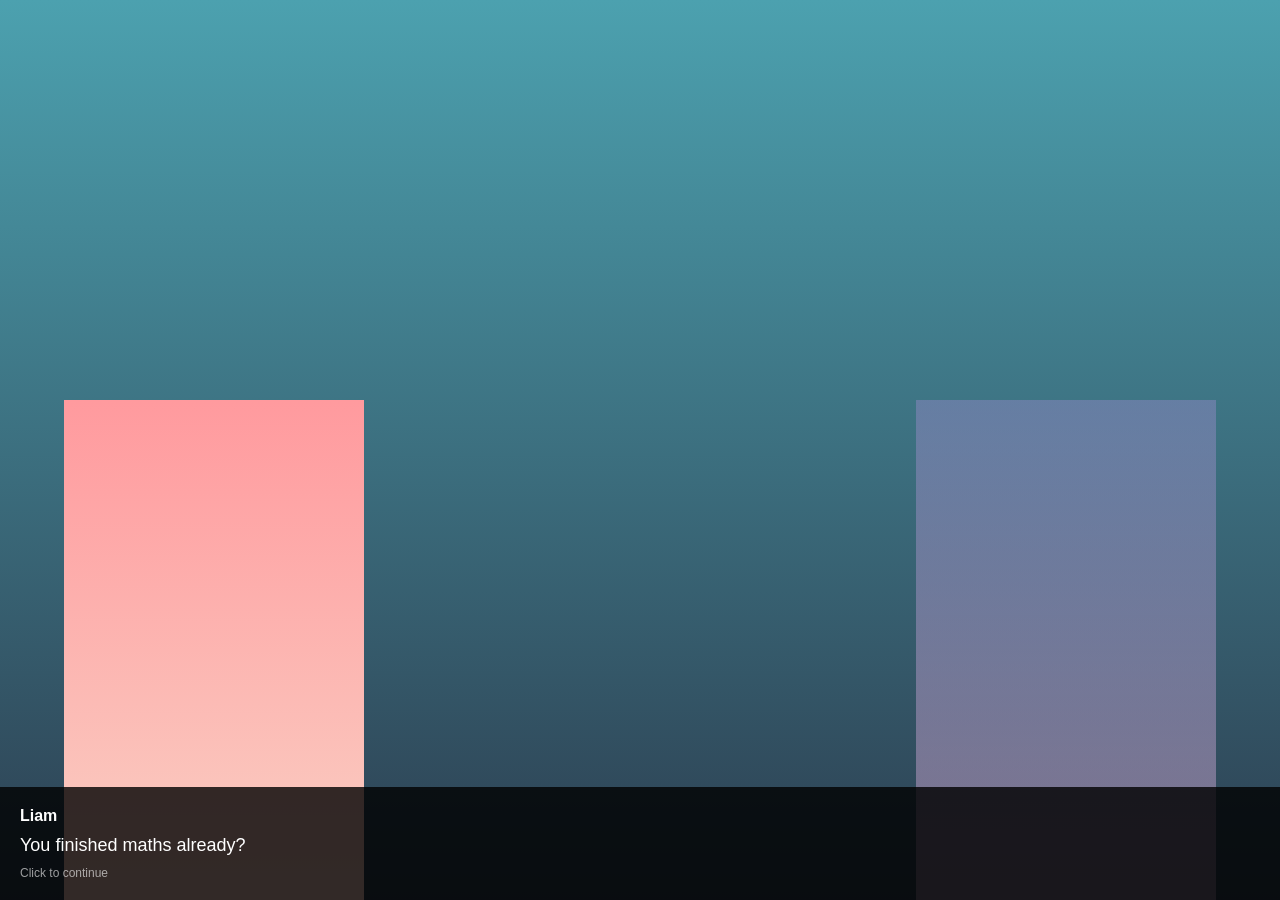
<file: WebVisualNovel/index.html>
<!DOCTYPE html>
<html lang="en">
<head>
    <meta charset="UTF-8">
    <title>After School</title>
    <link rel="stylesheet" href="style.css">
</head>
<body>

    <div class="game">

        <div class="background"></div>

        <div class="character left" id="charLeft"></div>
        <div class="character right" id="charRight"></div>

        <div class="dialogue-box" onclick="nextLine()">
            <div class="name" id="name"></div>
            <div class="text" id="text"></div>
            <div class="hint">Click to continue</div>
        </div>

    </div>

<script src="script.js"></script>
</body>
</html>
</file>
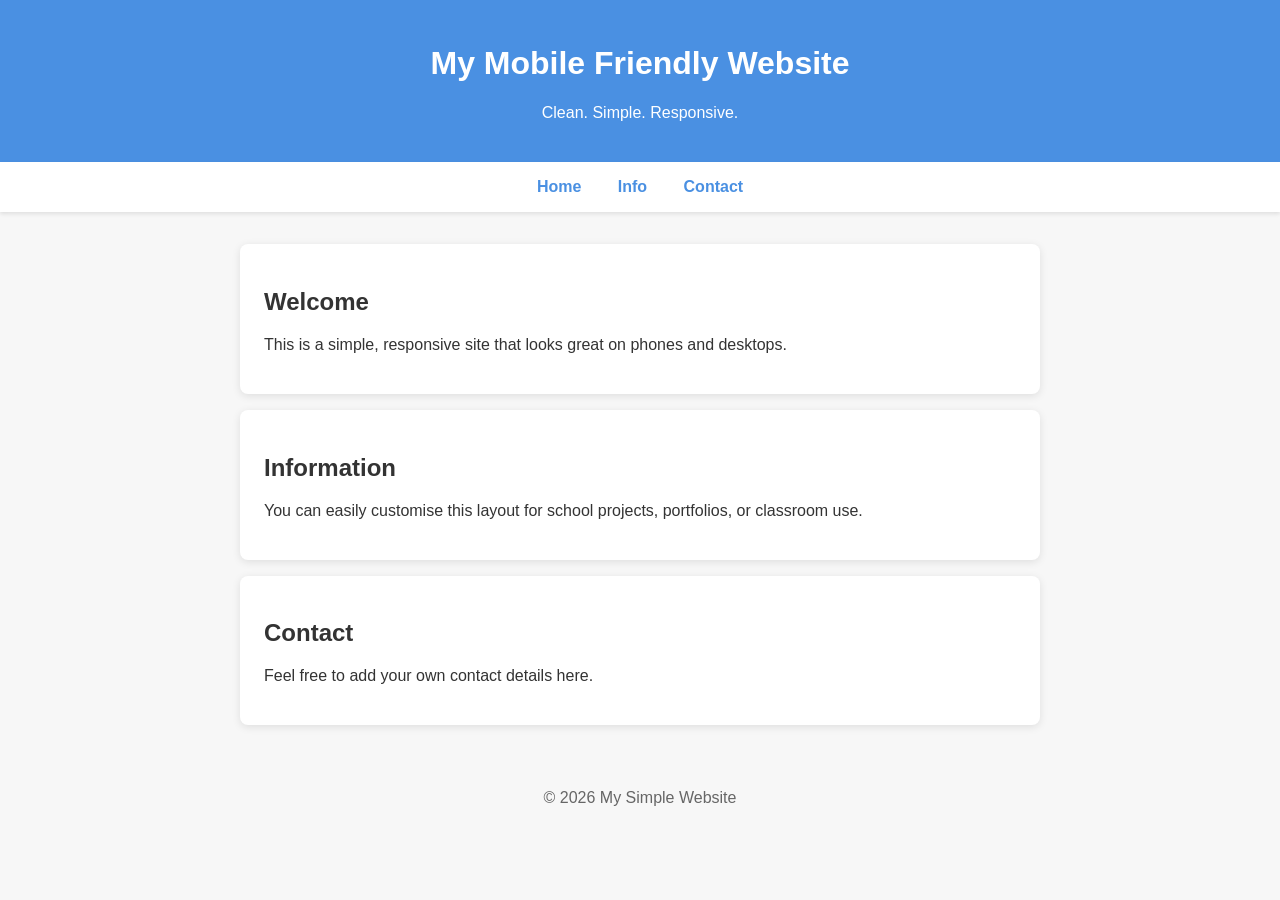
<file: responsivepage.html>
<!DOCTYPE html>
<html lang="en">
<head>
    <meta charset="UTF-8">
    <meta name="viewport" content="width=device-width, initial-scale=1.0">
    <title>Simple Mobile Friendly Site</title>

    <style>
        body {
            margin: 0;
            font-family: Arial, sans-serif;
            background: #f7f7f7;
            color: #333;
        }

        header {
            background: #4a90e2;
            color: white;
            text-align: center;
            padding: 1.5rem;
        }

        nav {
            background: #fff;
            padding: 1rem;
            box-shadow: 0 2px 4px rgba(0,0,0,0.1);
            text-align: center;
        }

        nav a {
            margin: 0 1rem;
            text-decoration: none;
            color: #4a90e2;
            font-weight: bold;
        }

        .container {
            max-width: 800px;
            margin: auto;
            padding: 1rem;
        }

        .card {
            background: #fff;
            padding: 1.5rem;
            margin: 1rem 0;
            border-radius: 8px;
            box-shadow: 0 2px 8px rgba(0,0,0,0.1);
        }

        footer {
            text-align: center;
            padding: 1rem;
            color: #666;
        }

        /* Mobile adjustments */
        @media (max-width: 600px) {
            nav a {
                display: block;
                margin: 0.5rem 0;
            }
        }
    </style>
</head>

<body>
    <header>
        <h1>My Mobile Friendly Website</h1>
        <p>Clean. Simple. Responsive.</p>
    </header>

    <nav>
        <a href="#home">Home</a>
        <a href="#info">Info</a>
        <a href="#contact">Contact</a>
    </nav>

    <div class="container">
        <div class="card" id="home">
            <h2>Welcome</h2>
            <p>This is a simple, responsive site that looks great on phones and desktops.</p>
        </div>

        <div class="card" id="info">
            <h2>Information</h2>
            <p>You can easily customise this layout for school projects, portfolios, or classroom use.</p>
        </div>

        <div class="card" id="contact">
            <h2>Contact</h2>
            <p>Feel free to add your own contact details here.</p>
        </div>
    </div>

    <footer>
        <p>© 2026 My Simple Website</p>
    </footer>

</body>
</html>
</file>
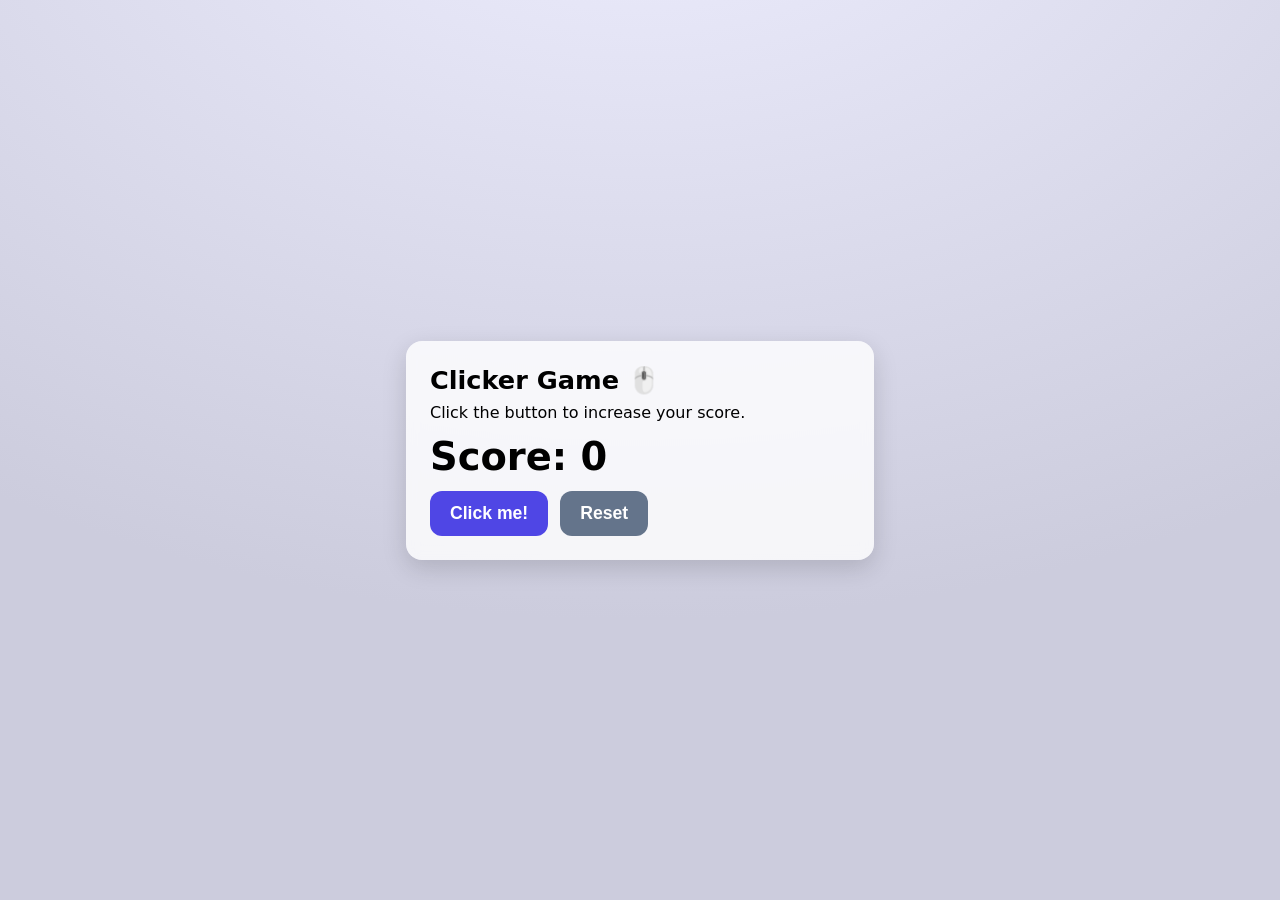
<file: WebMouseClicker/Task1_Index.html>
<!DOCTYPE html>
<html lang="en">
<head>
  <meta charset="UTF-8" />
  <meta name="viewport" content="width=device-width, initial-scale=1" />
  <title>Clicker Game (v1)</title>
  <style>
    :root { color-scheme: light dark; }
    body {
      font-family: system-ui, -apple-system, Segoe UI, Roboto, Arial, sans-serif;
      display: grid; place-items: center; min-height: 100dvh; margin: 0;
      background: radial-gradient(1200px 800px at 50% -20%, #eef, #dde, #ccd);
    }
    .card {
      background: rgba(255,255,255,0.8);
      backdrop-filter: blur(6px);
      border-radius: 16px; padding: 24px; box-shadow: 0 8px 24px rgba(0,0,0,0.15);
      max-width: 420px; width: 92%;
    }
    h1 { margin: 0 0 8px; font-size: 1.6rem; }
    p { margin: 0.5rem 0; }
    .count { font-size: 2.4rem; font-weight: 700; margin: 12px 0; }
    .btn {
      display: inline-flex; align-items: center; justify-content: center;
      gap: .5rem; padding: 12px 20px; border-radius: 12px; border: none; cursor: pointer;
      background: #4f46e5; color: white; font-size: 1.1rem; font-weight: 600;
    }
    .btn:active { transform: translateY(1px); }
    .row { display: flex; gap: 12px; flex-wrap: wrap; margin-top: 12px; }
    .btn.secondary { background: #64748b; }
    .sr-only {
      position: absolute; width: 1px; height: 1px; padding: 0; margin: -1px; overflow: hidden;
      clip: rect(0,0,0,0); white-space: nowrap; border: 0;
    }
  </style>
</head>
<body>
  <main class="card">
    <h1>Clicker Game <span aria-hidden="true">🖱️</span></h1>
    <p id="desc">Click the button to increase your score.</p>
    <div class="count" aria-live="polite" aria-atomic="true">
      Score: <span id="score">0</span>
    </div>

    <div class="row">
      <button id="clickBtn" class="btn" aria-describedby="desc">Click me!</button>
      <button id="resetBtn" class="btn secondary">Reset</button>
    </div>

    <p class="sr-only" id="a11yStatus" aria-live="polite"></p>
  </main>

  <script>
    // === State (structured data) ===
    let score = 0;

    // === Elements ===
    const scoreEl = document.getElementById('score');
    const clickBtn = document.getElementById('clickBtn');
    const resetBtn = document.getElementById('resetBtn');
    const a11yStatus = document.getElementById('a11yStatus');

    // === Functions ===
    function updateScore(newScore) {
      score = newScore;
      scoreEl.textContent = String(score);
      a11yStatus.textContent = `Score is now ${score}.`;
    }

    // === Event Handlers ===
    clickBtn.addEventListener('click', () => updateScore(score + 1));
    // Keyboard accessibility (Space/Enter)
    clickBtn.addEventListener('keydown', (e) => {
      if (e.key === ' ' || e.key === 'Enter') {
        e.preventDefault();
        updateScore(score + 1);
      }
    });

    resetBtn.addEventListener('click', () => updateScore(0));
  </script>
</body>
</html>
</file>
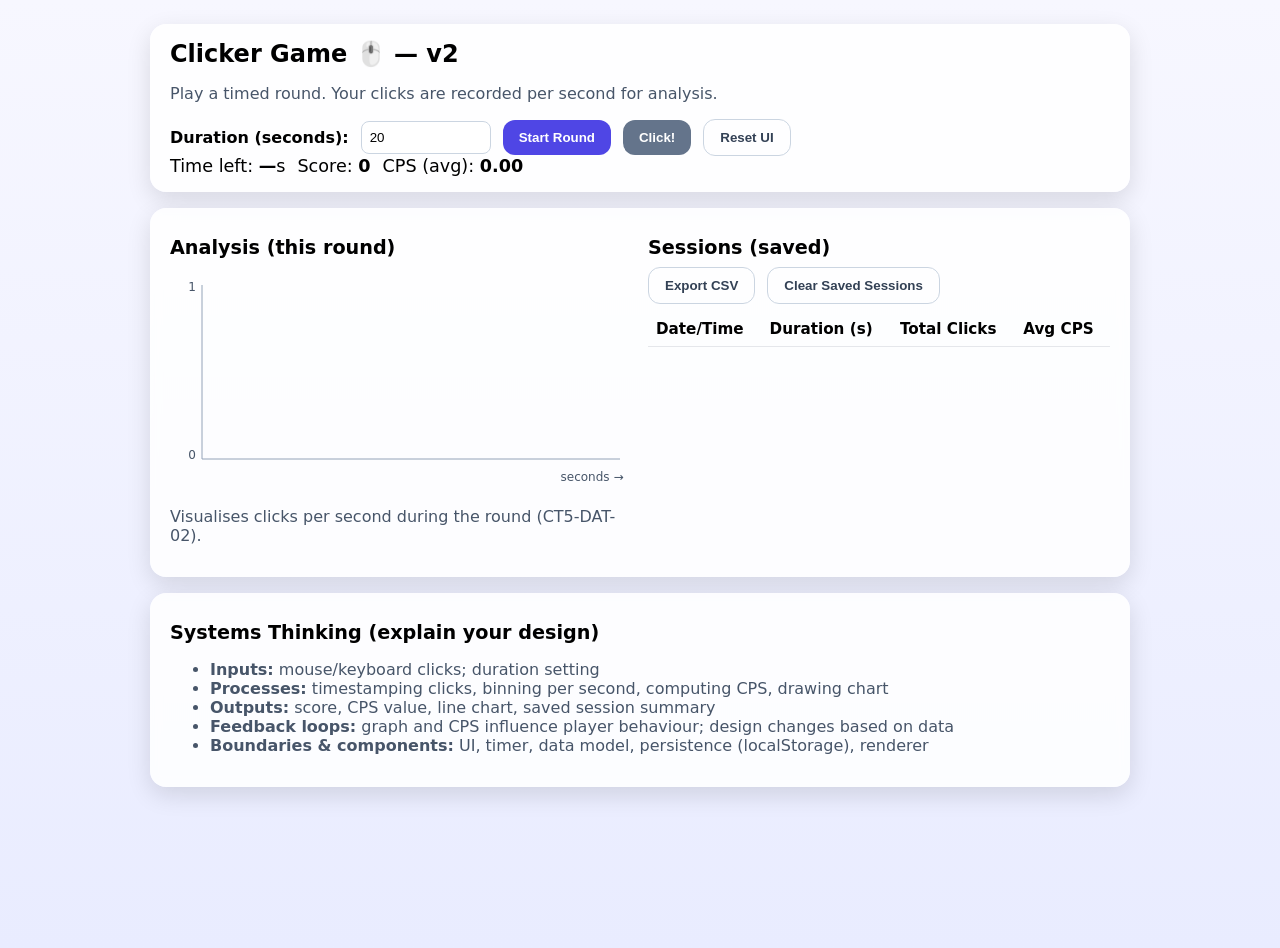
<file: WebMouseClicker/Task2_index.html>
<!DOCTYPE html>
<html lang="en">
<head>
  <meta charset="UTF-8" />
  <meta name="viewport" content="width=device-width, initial-scale=1" />
  <title>Clicker Game (v2 – Data & Visualisation)</title>
  <style>
    :root { color-scheme: light dark; }
    body { font-family: system-ui, -apple-system, Segoe UI, Roboto, Arial, sans-serif;
      display: grid; place-items: start center; min-height: 100dvh; margin: 0; padding: 24px;
      background: linear-gradient(180deg, #f7f7ff, #e9ecff);
    }
    .wrap { width: 100%; max-width: 980px; display: grid; gap: 16px; }
    .card {
      background: rgba(255,255,255,0.85); backdrop-filter: blur(6px);
      border-radius: 16px; padding: 16px 20px; box-shadow: 0 8px 24px rgba(0,0,0,0.12);
    }
    h1 { margin: 0 0 8px; font-size: 1.5rem; }
    h2 { margin: 12px 0 8px; font-size: 1.2rem; }
    .row { display: flex; gap: 12px; flex-wrap: wrap; align-items: center; }
    .btn {
      background: #4f46e5; color: white; border: none; border-radius: 12px;
      padding: 10px 16px; font-weight: 600; cursor: pointer;
    }
    .btn.secondary { background: #64748b; }
    .btn.ghost { background: transparent; color: #334155; border: 1px solid #cbd5e1; }
    label { font-weight: 600; }
    input[type="number"] { padding: 8px; border-radius: 8px; border: 1px solid #cbd5e1; width: 7rem; }
    .stat { font-size: 1.1rem; }
    table { width: 100%; border-collapse: collapse; }
    th, td { text-align: left; padding: 8px; border-bottom: 1px solid #e5e7eb; font-size: .95rem; }
    canvas { width: 100%; height: 220px; block-size: 220px; }
    .muted { color: #475569; }
    .sr-only { position: absolute; width: 1px; height: 1px; padding: 0; margin: -1px; overflow: hidden; clip: rect(0,0,0,0); white-space: nowrap; border: 0; }
    .grid { display: grid; grid-template-columns: 1fr; gap: 16px; }
    @media (min-width: 900px) {
      .grid { grid-template-columns: 1fr 1fr; }
    }
  </style>
</head>
<body>
  <div class="wrap">
    <section class="card">
      <h1>Clicker Game <span aria-hidden="true">🖱️</span> — v2</h1>
      <p id="desc" class="muted">Play a timed round. Your clicks are recorded per second for analysis.</p>
      <div class="row">
        <label for="duration">Duration (seconds):</label>
        <input id="duration" type="number" min="5" max="120" step="5" value="20" />
        <button id="startBtn" class="btn">Start Round</button>
        <button id="clickBtn" class="btn secondary" disabled aria-describedby="desc">Click!</button>
        <button id="resetBtn" class="btn ghost">Reset UI</button>
      </div>
      <div class="row">
        <div class="stat">Time left: <strong><span id="timeLeft">—</span></strong>s</div>
        <div class="stat">Score: <strong><span id="score">0</span></strong></div>
        <div class="stat">CPS (avg): <strong><span id="avgCps">0.00</span></strong></div>
      </div>
      <p class="sr-only" id="a11yStatus" aria-live="polite"></p>
    </section>

    <section class="card grid" aria-labelledby="analysisTitle">
      <div>
        <h2 id="analysisTitle">Analysis (this round)</h2>
        <canvas id="chart" aria-label="Clicks per second line chart" role="img"></canvas>
        <p class="muted">Visualises clicks per second during the round (CT5-DAT-02).</p>
      </div>
      <div>
        <h2>Sessions (saved)</h2>
        <div class="row" style="margin-bottom:8px;">
          <button id="exportCsvBtn" class="btn ghost">Export CSV</button>
          <button id="clearSessionsBtn" class="btn ghost">Clear Saved Sessions</button>
        </div>
        <table>
          <thead>
            <tr>
              <th>Date/Time</th>
              <th>Duration (s)</th>
              <th>Total Clicks</th>
              <th>Avg CPS</th>
            </tr>
          </thead>
          <tbody id="sessionsTbody"></tbody>
        </table>
      </div>
    </section>

    <section class="card">
      <h2>Systems Thinking (explain your design)</h2>
      <ul class="muted">
        <li><strong>Inputs:</strong> mouse/keyboard clicks; duration setting</li>
        <li><strong>Processes:</strong> timestamping clicks, binning per second, computing CPS, drawing chart</li>
        <li><strong>Outputs:</strong> score, CPS value, line chart, saved session summary</li>
        <li><strong>Feedback loops:</strong> graph and CPS influence player behaviour; design changes based on data</li>
        <li><strong>Boundaries & components:</strong> UI, timer, data model, persistence (localStorage), renderer</li>
      </ul>
    </section>
  </div>

  <script>
    // ===== Data Model =====
    // Each round captures timestamps, then we aggregate to clicks-per-second.
    let running = false;
    let startTime = 0;
    let endTime = 0;
    let timerId = null;
    let score = 0;
    let durationSec = 20;
    let clickTimestamps = []; // ms, relative to start
    const sessionsKey = "clicker:sessions"; // localStorage key

    // ===== Elements =====
    const durationInput = document.getElementById('duration');
    const startBtn = document.getElementById('startBtn');
    const clickBtn = document.getElementById('clickBtn');
    const resetBtn = document.getElementById('resetBtn');
    const timeLeftEl = document.getElementById('timeLeft');
    const scoreEl = document.getElementById('score');
    const avgCpsEl = document.getElementById('avgCps');
    const a11yStatus = document.getElementById('a11yStatus');
    const chartCanvas = document.getElementById('chart');
    const sessionsTbody = document.getElementById('sessionsTbody');
    const exportCsvBtn = document.getElementById('exportCsvBtn');
    const clearSessionsBtn = document.getElementById('clearSessionsBtn');

    // ===== Utilities =====
    const clamp = (v, min, max) => Math.max(min, Math.min(max, v));
    function formatDate(ts) {
      const d = new Date(ts);
      return d.toLocaleString();
    }
    function saveSession(session) {
      const arr = JSON.parse(localStorage.getItem(sessionsKey) || "[]");
      arr.unshift(session);
      localStorage.setItem(sessionsKey, JSON.stringify(arr));
      renderSessions();
    }
    function getSessions() {
      return JSON.parse(localStorage.getItem(sessionsKey) || "[]");
    }
    function clearSessions() {
      localStorage.removeItem(sessionsKey);
      renderSessions();
    }

    // Convert timestamps to clicks per second bins
    function toCpsSeries(timestamps, totalSeconds) {
      const bins = Array.from({ length: totalSeconds }, () => 0);
      for (const t of timestamps) {
        const s = Math.floor(t / 1000);
        if (s >= 0 && s < totalSeconds) bins[s] += 1;
      }
      return bins; // e.g., [3,1,0,5,...]
    }

    // ===== Chart (vanilla canvas) =====
    function drawLineChart(canvas, data) {
      const dpr = window.devicePixelRatio || 1;
      const width = canvas.clientWidth;
      const height = canvas.clientHeight || 220;
      canvas.width = Math.floor(width * dpr);
      canvas.height = Math.floor(height * dpr);
      const ctx = canvas.getContext('2d');
      ctx.scale(dpr, dpr);

      // Clear
      ctx.clearRect(0, 0, width, height);

      const padding = { top: 18, right: 12, bottom: 28, left: 32 };
      const innerW = width - padding.left - padding.right;
      const innerH = height - padding.top - padding.bottom;

      const maxY = Math.max(1, ...data); // avoid zero range
      const stepX = data.length > 1 ? innerW / (data.length - 1) : innerW;

      // Axes
      ctx.strokeStyle = '#94a3b8';
      ctx.lineWidth = 1;
      ctx.beginPath();
      // y-axis
      ctx.moveTo(padding.left, padding.top);
      ctx.lineTo(padding.left, height - padding.bottom);
      // x-axis
      ctx.moveTo(padding.left, height - padding.bottom);
      ctx.lineTo(width - padding.right, height - padding.bottom);
      ctx.stroke();

      // Y labels (0 and max)
      ctx.fillStyle = '#475569';
      ctx.font = '12px system-ui';
      ctx.textAlign = 'right';
      ctx.fillText(String(maxY), padding.left - 6, padding.top + 6);
      ctx.fillText('0', padding.left - 6, height - padding.bottom);

      // X labels (seconds)
      ctx.textAlign = 'center';
      ctx.fillText('seconds →', width - padding.right - 28, height - 6);

      // Line
      ctx.strokeStyle = '#4f46e5';
      ctx.lineWidth = 2;
      ctx.beginPath();
      data.forEach((y, i) => {
        const xPos = padding.left + i * stepX;
        const yPos = padding.top + (1 - y / maxY) * innerH;
        if (i === 0) ctx.moveTo(xPos, yPos);
        else ctx.lineTo(xPos, yPos);
      });
      ctx.stroke();

      // Points
      ctx.fillStyle = '#4f46e5';
      data.forEach((y, i) => {
        const xPos = padding.left + i * stepX;
        const yPos = padding.top + (1 - y / maxY) * innerH;
        ctx.beginPath();
        ctx.arc(xPos, yPos, 2.5, 0, Math.PI * 2);
        ctx.fill();
      });
    }

    function renderSessions() {
      const rows = getSessions().map(s => {
        const tr = document.createElement('tr');
        tr.innerHTML = `
          <td>${formatDate(s.startedAt)}</td>
          <td>${s.duration}</td>
          <td>${s.totalClicks}</td>
          <td>${s.avgCps.toFixed(2)}</td>
        `;
        return tr;
      });
      sessionsTbody.replaceChildren(...rows);
    }

    function exportCSV(sessions) {
      const header = ["startedAt", "duration", "totalClicks", "avgCps"];
      const lines = [header.join(",")];
      for (const s of sessions) {
        lines.push([new Date(s.startedAt).toISOString(), s.duration, s.totalClicks, s.avgCps.toFixed(4)].join(","));
      }
      const blob = new Blob([lines.join("\n")], { type: "text/csv" });
      const url = URL.createObjectURL(blob);
      const a = document.createElement('a');
      a.href = url;
      a.download = "clicker_sessions.csv";
      document.body.appendChild(a);
      a.click();
      a.remove();
      URL.revokeObjectURL(url);
    }

    // ===== Round lifecycle =====
    function startRound() {
      if (running) return;
      durationSec = clamp(parseInt(durationInput.value || "20", 10), 5, 120);
      running = true;
      score = 0;
      clickTimestamps = [];
      startTime = performance.now();
      endTime = startTime + durationSec * 1000;
      clickBtn.disabled = false;
      startBtn.disabled = true;
      durationInput.disabled = true;
      updateUI();

      a11yStatus.textContent = `Round started for ${durationSec} seconds.`;

      // Tick timer
      timerId = setInterval(() => {
        const now = performance.now();
        const remainMs = Math.max(0, endTime - now);
        timeLeftEl.textContent = (remainMs / 1000).toFixed(1);
        if (remainMs <= 0) stopRound();
      }, 100);
    }

    function stopRound() {
      if (!running) return;
      running = false;
      clearInterval(timerId);
      timerId = null;
      clickBtn.disabled = true;
      startBtn.disabled = false;
      durationInput.disabled = false;
      timeLeftEl.textContent = "0.0";

      // Analyse
      const cpsSeries = toCpsSeries(clickTimestamps, durationSec);
      const totalClicks = score;
      const avgCps = totalClicks / durationSec;
      avgCpsEl.textContent = avgCps.toFixed(2);
      drawLineChart(chartCanvas, cpsSeries);

      // Save session summary
      saveSession({
        startedAt: Date.now() - durationSec * 1000,
        duration: durationSec,
        totalClicks,
        avgCps
      });

      a11yStatus.textContent = `Round finished. Total clicks ${totalClicks}. Average CPS ${avgCps.toFixed(2)}.`;
    }

    function updateUI() {
      scoreEl.textContent = String(score);
      timeLeftEl.textContent = running ? ((endTime - performance.now()) / 1000).toFixed(1) : "—";
      if (!running) avgCpsEl.textContent = "0.00";
    }

    // ===== Events =====
    startBtn.addEventListener('click', startRound);
    clickBtn.addEventListener('click', () => {
      if (!running) return;
      const now = performance.now();
      clickTimestamps.push(now - startTime);
      score += 1;
      scoreEl.textContent = String(score);
    });
    clickBtn.addEventListener('keydown', (e) => {
      if ((e.key === ' ' || e.key === 'Enter') && running) {
        e.preventDefault();
        const now = performance.now();
        clickTimestamps.push(now - startTime);
        score += 1;
        scoreEl.textContent = String(score);
      }
    });
    resetBtn.addEventListener('click', () => {
      if (running) stopRound();
      score = 0; clickTimestamps = [];
      avgCpsEl.textContent = "0.00";
      drawLineChart(chartCanvas, []);
      updateUI();
      a11yStatus.textContent = 'UI reset.';
    });
    exportCsvBtn.addEventListener('click', () => exportCSV(getSessions()));
    clearSessionsBtn.addEventListener('click', () => {
      clearSessions();
      a11yStatus.textContent = 'Saved sessions cleared.';
    });

    // Init
    renderSessions();
    drawLineChart(chartCanvas, []);
    updateUI();
  </script>
</body>
</html>
</file>
<file: WebVisualNovel/style.css>
body {
    margin: 0;
    font-family: Arial, sans-serif;
    overflow: hidden;
}

.game {
    position: relative;
    width: 100vw;
    height: 100vh;
}

.background {
    position: absolute;
    width: 100%;
    height: 100%;
    background: linear-gradient(to top, #2c3e50, #4ca1af);
}

.character {
    position: absolute;
    bottom: 0;
    width: 300px;
    height: 500px;
    background-size: cover;
    transition: opacity 0.3s ease;
}

.left {
    left: 5%;
    background: linear-gradient(#ff9a9e, #fad0c4);
}

.right {
    right: 5%;
    background: linear-gradient(#a18cd1, #fbc2eb);
}

.dialogue-box {
    position: absolute;
    bottom: 0;
    width: 100%;
    background: rgba(0, 0, 0, 0.8);
    color: white;
    padding: 20px;
    box-sizing: border-box;
    cursor: pointer;
}

.name {
    font-weight: bold;
    margin-bottom: 10px;
}

.text {
    font-size: 18px;
}

.hint {
    font-size: 12px;
    opacity: 0.6;
    margin-top: 10px;
}
</file>
